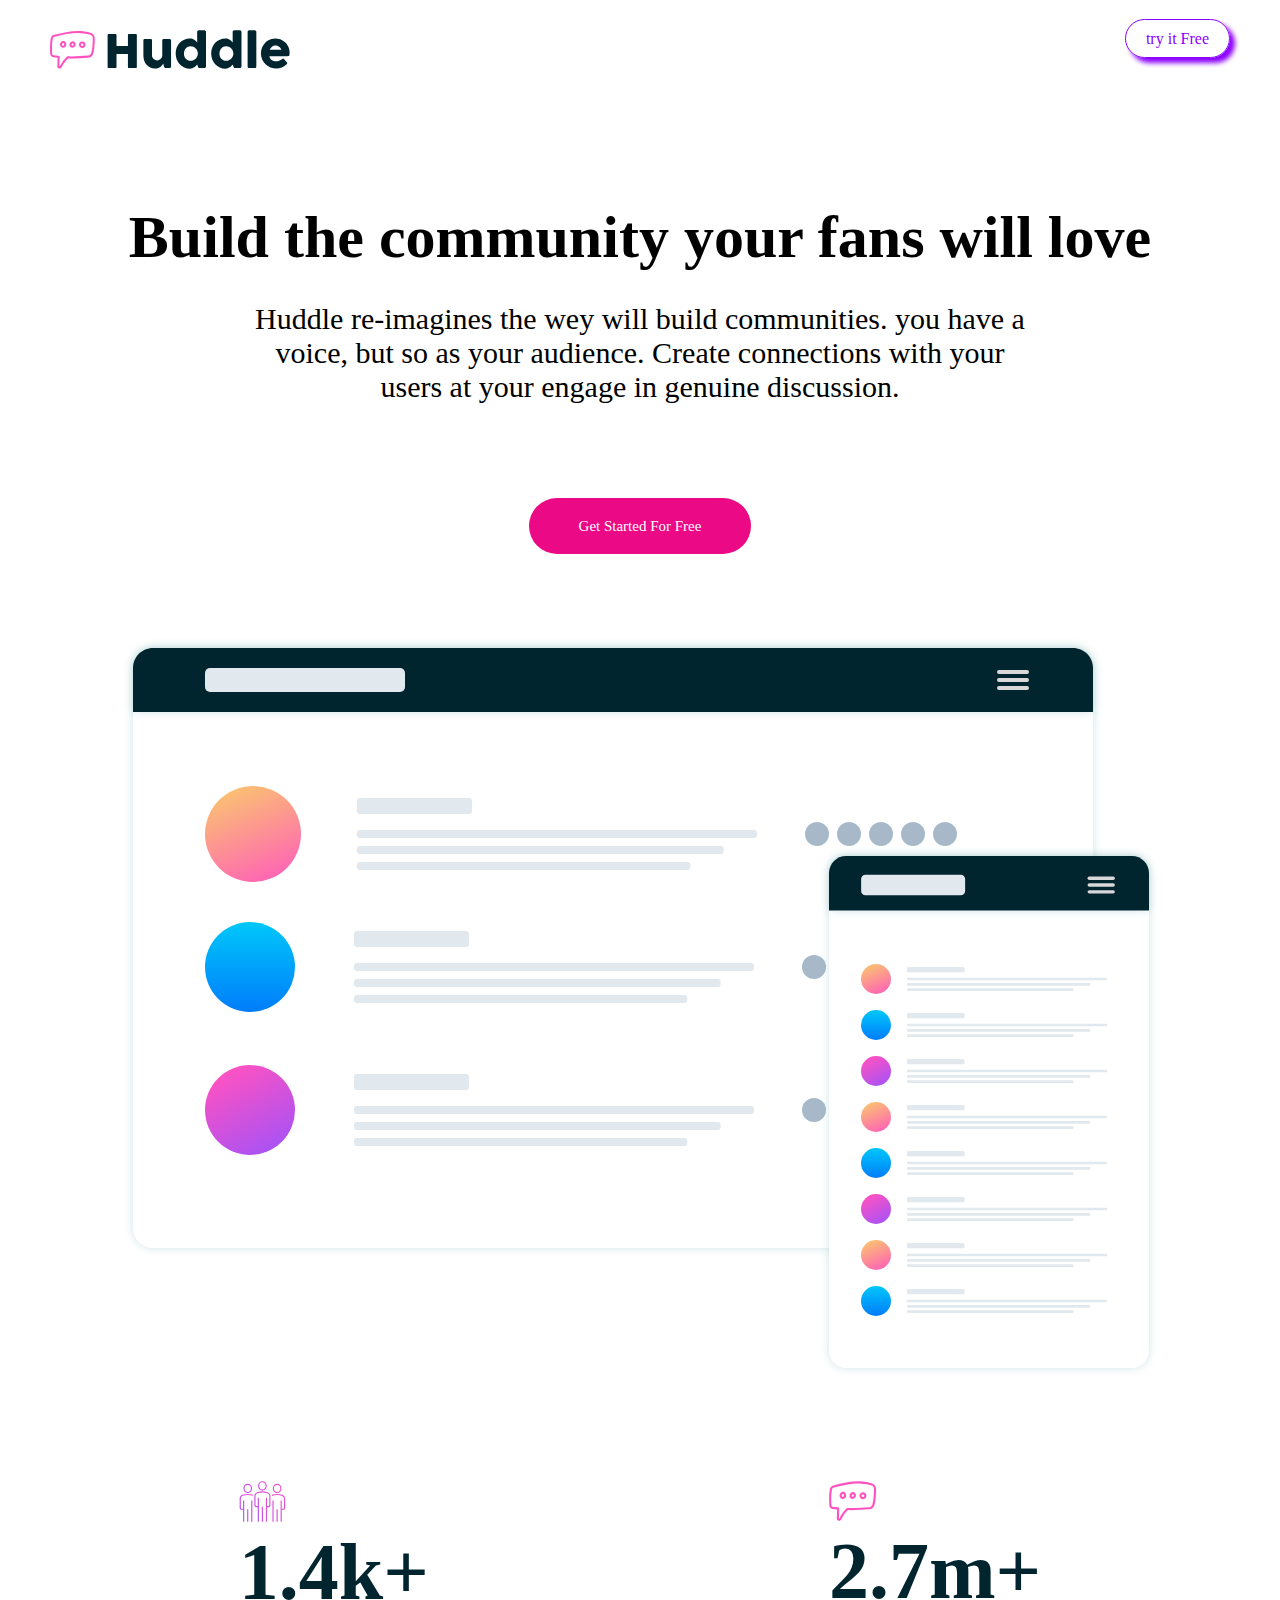
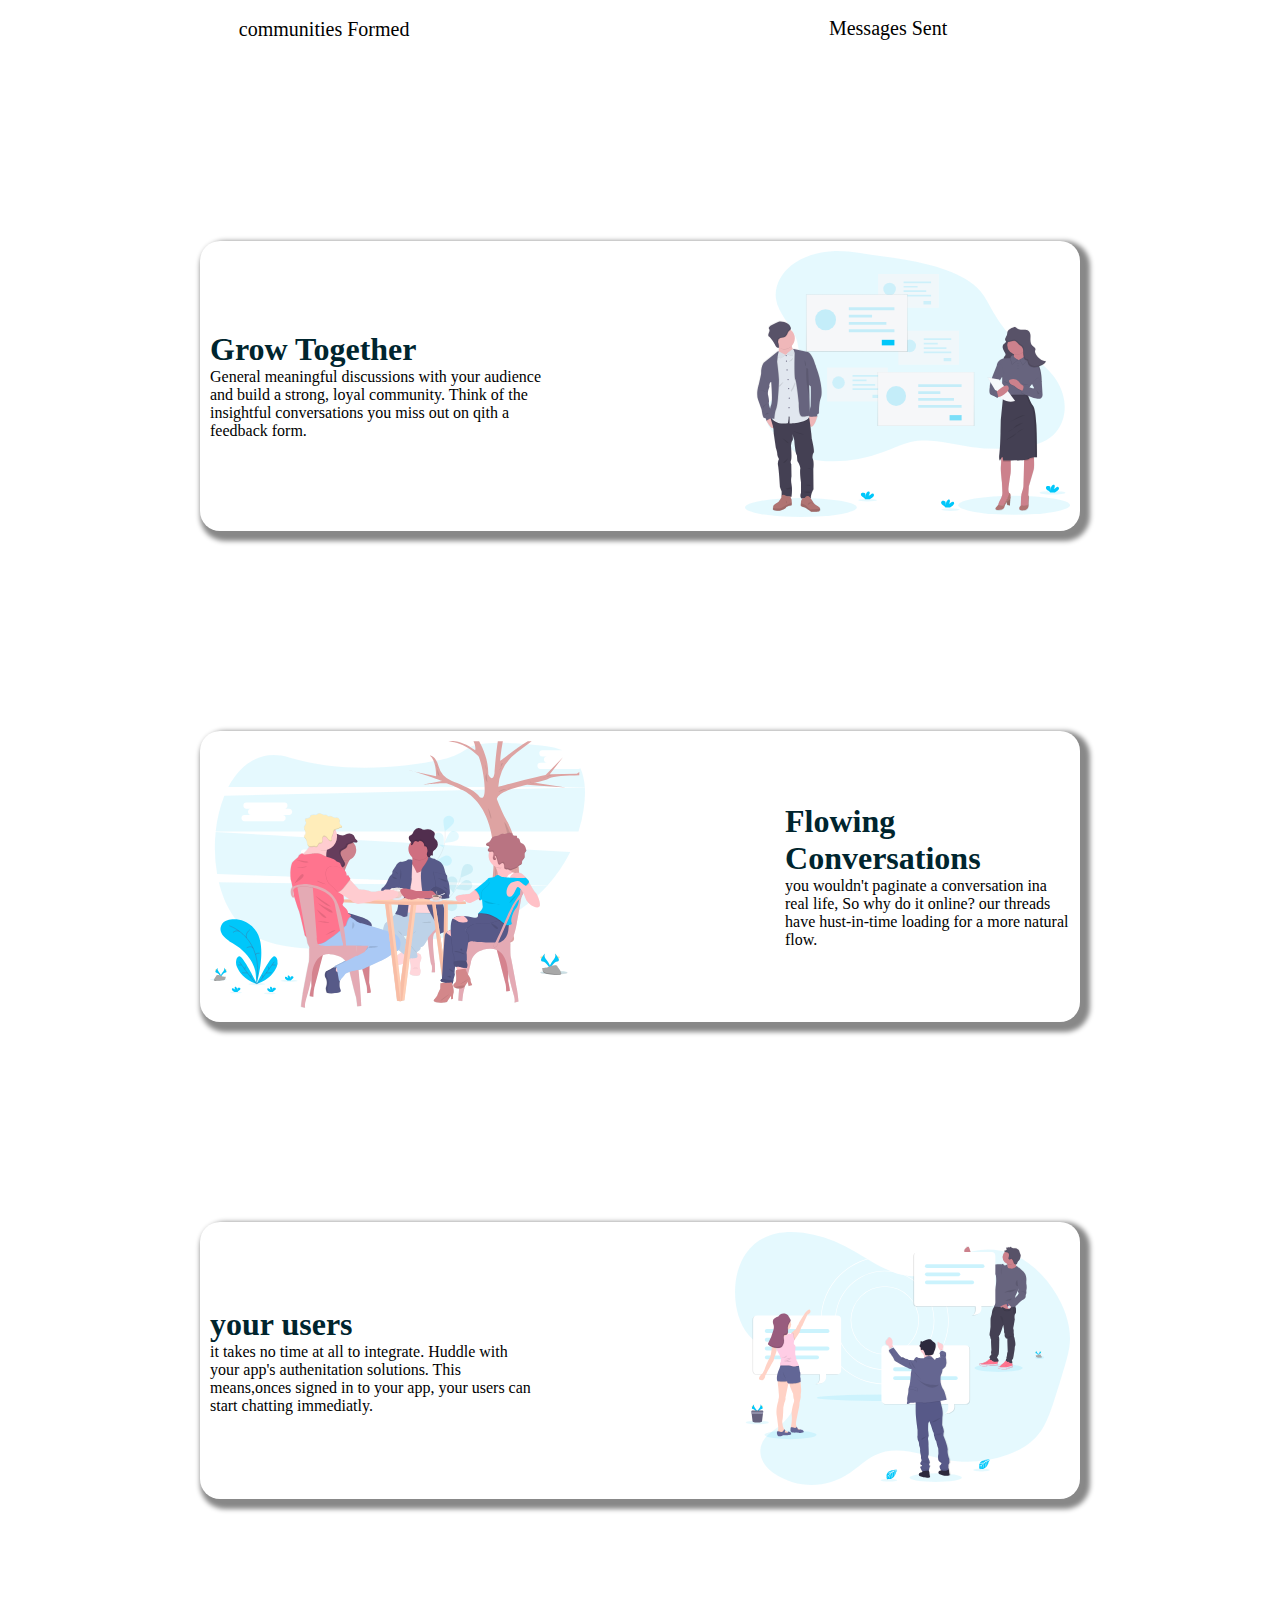
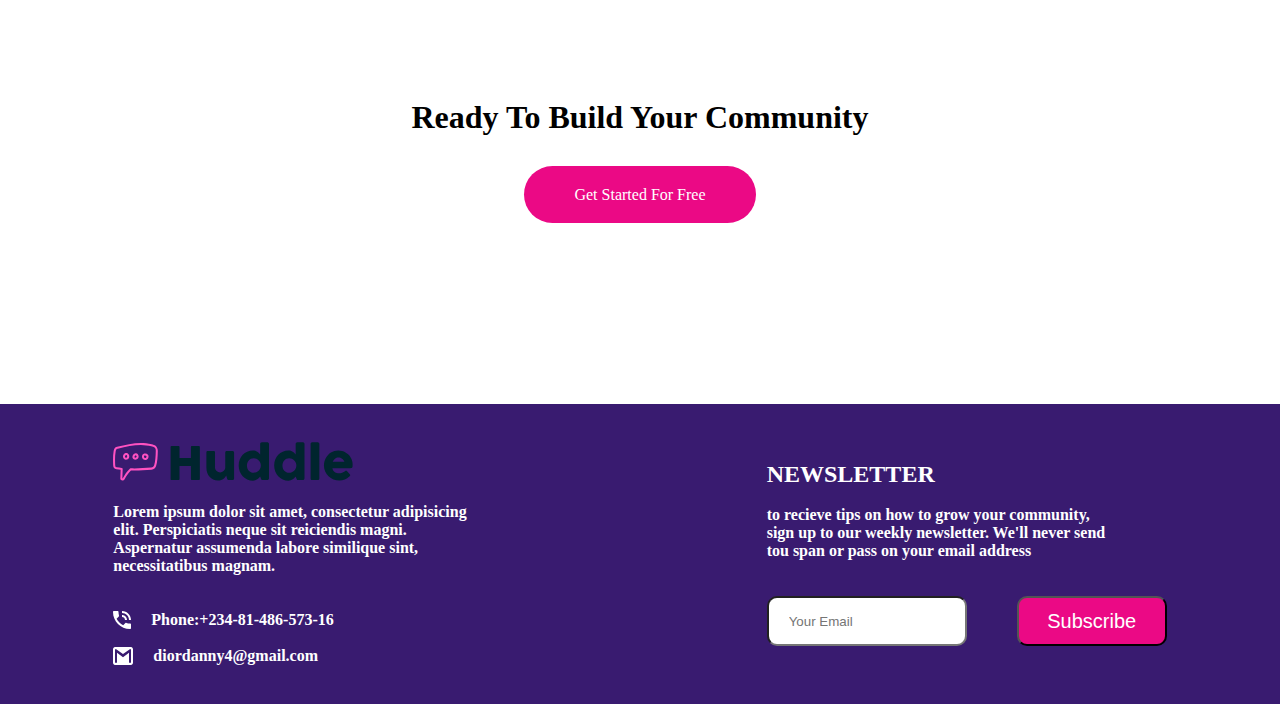
<file: index.html>
<!DOCTYPE html>
<html lang="en">
<head>
    <meta charset="UTF-8">
    <meta name="viewport" content="width=device-width, initial-scale=1.0">
    <title>DANIEL HUDLLE</title>
    <link rel="icon" href="./images/icon-email.svg">
    <link rel="stylesheet" href="style.css">
</head>
<body>
    <div class="navbar">
        <div class="logo">
        <img src="../images/logo.svg" alt="">
        </div>
        <div class="nav" id="nav">
            <a href="#">try it Free</a>
        </div>
    </div>
    <div class="body1">
        <h1>Build the community your fans will love</h1>
        <p>Huddle re-imagines the wey will build communities. you have a <br>voice, but so as your audience. Create connections with your <br>users at your engage in genuine discussion.</p>
        <div class="link">
            <a href="#">Get Started For Free</a>
        </div>
    </div>
    <div class="body2">
        <div class="img">
        <img src=".//images/screen-mockups.svg" alt="">
        </div>
        <div class="flex">
            <div>
            <img src="./images/icon-communities.svg" alt="">
            <h1>1.4k+</h1>
            <p>communities Formed</p>
            </div>
            <div>
                <img src="./images/icon-messages.svg" alt="">
                <h1>2.7m+</h1>
                <p>Messages Sent</p>
            </div>
        </div>
    </div>
    <div class="body3">
        <div class="flex1">
            <div>
                <h1>Grow Together </h1>
                <p>General meaningful discussions with your audience and build a strong, loyal community. Think of the insightful conversations you miss out on qith a feedback form.</p>
            </div>
            <div class="img">
                <img src="./images/illustration-grow-together.svg" alt="">
            </div>
        </div>
        <div class="flex1">
            <div class="img">
                <img src="./images/illustration-flowing-conversation.svg" alt="">
            </div>
            <div>
                <h1>Flowing Conversations </h1>
                <p>you wouldn't paginate a conversation ina real life, So why do it online? our threads have hust-in-time loading for a more natural flow.</p>
            </div>
        </div>
        <div class="flex1">
            <div>
                <h1>your users</h1>
                <p>it takes no time at all to integrate. Huddle with your app's authenitation solutions. This means,onces signed in to your app, your users can start chatting immediatly.</p>
            </div>
            <div class="img">
                <img src="./images/illustration-your-users.svg" alt="">
            </div>
        </div>
        <h1>Ready To Build Your Community</h1>
        <div class="link2">
            <a href="#">Get Started For Free</a>
        </div>
    </div>
    <div class="footer">
        <!-- <img src="./images/bg-footer-top-mobile.svg" alt=""> 
        -->
        <div class="content">
        <div class="word">
            <img src="./images/logo.svg" alt=""><br><br>
            <p>
            Lorem ipsum dolor sit amet, consectetur adipisicing <br>elit. Perspiciatis neque sit reiciendis magni. <br>Aspernatur assumenda labore similique sint, <br>necessitatibus magnam.</p><br><br>
            <div class="icon">
            <img src="./images/icon-phone.svg" alt="">
            <p>
            Phone:+234-81-486-573-16
            </p>
        </div><br>
            <div class="icon">
                <img src="./images/icon-email.svg" alt="">
                <p>diordanny4@gmail.com</p>
            </div>
        </div>
        <div class="word2">
            <h2>NEWSLETTER</h2><br>
            <p>to recieve tips on how to grow your community, <br>sign up to our weekly newsletter. We'll never send <br>tou span or pass on your email address </p><br><br>
            <div class="form">
            <div class="form1">
                <form action="/action.php.page">
                    <input type="search" placeholder="Your Email"
                    name="search" id="search" aria-label="Search our site">
                </form>
            </div>
            <div class="form2" >
                <form action="/action.php.page">
                    <input type="submit" value="Subscribe">
                </form>
            </div>
            </div>
        </div>
        </div>
    </div>
</body>
</html>
</file>
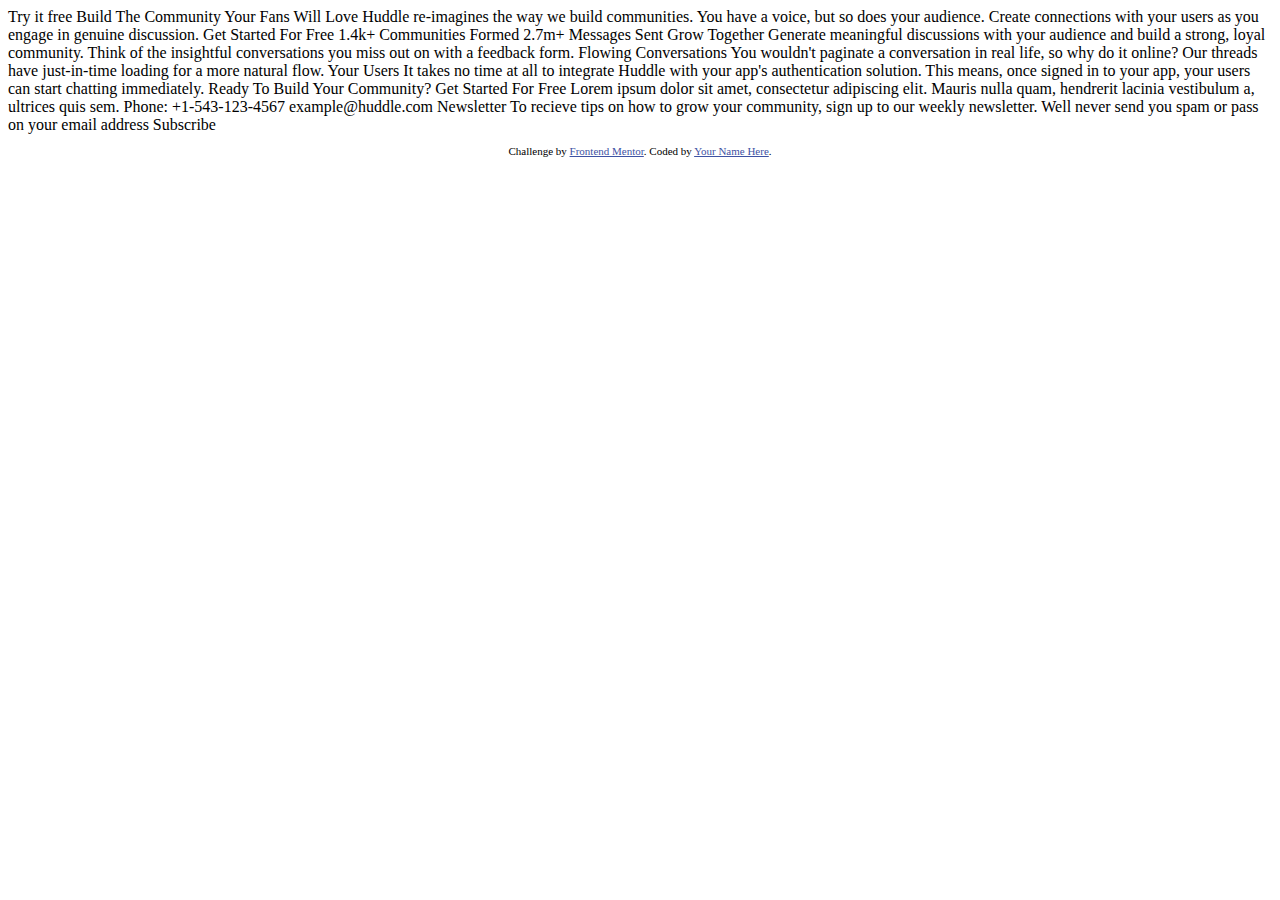
<file: imdex.html>
<!DOCTYPE html>
<html lang="en">
<head>
  <meta charset="UTF-8">
  <meta name="viewport" content="width=device-width, initial-scale=1.0"> <!-- displays site properly based on user's device -->

  <link rel="icon" type="image/png" sizes="32x32" href="./images/favicon-32x32.png">
  
  <title>Frontend Mentor | Huddle landing page with curved sections</title>

  <!-- Feel free to remove these styles or customise in your own stylesheet 👍 -->
  <style>
    .attribution { font-size: 11px; text-align: center; }
    .attribution a { color: hsl(228, 45%, 44%); }
  </style>
</head>
<body>
  Try it free

  Build The Community Your Fans Will Love

  Huddle re-imagines the way we build communities. You have a voice, but so does 
  your audience. Create connections with your users as you engage in genuine discussion. 

  Get Started For Free

  1.4k+
  Communities Formed

  2.7m+
  Messages Sent

  Grow Together
  Generate meaningful discussions with your audience and build a strong, loyal community. 
  Think of the insightful conversations you miss out on with a feedback form. 

  Flowing Conversations
  You wouldn't paginate a conversation in real life, so why do it online? Our threads have 
  just-in-time loading for a more natural flow.

  Your Users
  It takes no time at all to integrate Huddle with your app's authentication solution. This means, 
  once signed in to your app, your users can start chatting immediately.

  Ready To Build Your Community?
  Get Started For Free

  Lorem ipsum dolor sit amet, consectetur adipiscing elit. Mauris nulla quam, hendrerit lacinia 
  vestibulum a, ultrices quis sem.
  
  Phone: +1-543-123-4567
  example@huddle.com

  Newsletter
  To recieve tips on how to grow your community, sign up to our weekly newsletter. Well never 
  send you spam or pass on your email address

  Subscribe

  <footer>
    <p class="attribution">
      Challenge by <a href="https://www.frontendmentor.io?ref=challenge" target="_blank">Frontend Mentor</a>. 
      Coded by <a href="#">Your Name Here</a>.
    </p>
  </footer>
</body>
</html>
</file>
<file: style.css>
* {
    box-sizing: border-box;
    margin: 0;
    padding: 0;
}
.navbar {
    display: flex;
    justify-content: space-between;
    padding: 30px 50px;
    position: sticky;
    top: 0;
    background: white;
}
.nav a {
    color: rgb(140, 0, 255);
    border: 1px solid rgb(140, 0, 255) ;
    padding: 10px 20px;
    border-radius: 30px;
    text-decoration: none;
    box-shadow: 5px 5px 5px 0px rgb(140, 0, 255) ;
    transition: 0.5s;
}
.nav a:hover {
    opacity: 0.8;
    color: white;
    background-color: rgb(140, 0, 255) ;
    box-shadow: 5px 5px 5px 0px #cec3c3 ;
    transition: 0.5s;

}
.body1 {
    display: flex;
    flex-direction: column;
    align-items: center;
    text-align: center;
    font-size: 30px;
    margin-top: 100px;
}
.body1 h1 {
    margin-bottom: 30px;
}
.link a{
    color: white;
    border-radius: 50px;
    background-color: rgb(235, 9, 133);
    padding: 20px 50px;
    text-decoration: none;
    transition: 0.5s;
    font-size: 15px;
    
}
.link a:hover {
    background-color: white;
    color: rgb(235, 9, 133);
    box-shadow: 5px 5px 5px 5px #cec3c3 ;
    transition: 0.5s;
}
.link {
    margin-top: 100px;
}
.body2 {
    display: flex;
    justify-content: center;
    align-items: center;
    margin-top: 100px;
    flex-direction: column;
}
.img img {
    width: 100%;
    transition: 0.5s;
}
.flex {
    display: flex;
    gap: 400px;
    font-size: 20px;
    margin-top: 100px;
}
.flex h1 {
    font-size: 80px;
    color: rgb(0,37,46);
    font-weight: bold;
}
.body3 {
    display: flex;
    flex-direction: column;
    justify-content: center;
    align-items: center;
    padding: 200px;
}
.flex1 {
    display: flex;
    justify-content: center;
    align-items: center;
    margin-bottom: 200px;
    gap: 200px;
    box-shadow: 5px 5px 5px 5px #888888;
    transition: 0.5s;
    border-radius: 20px;
    padding: 10px;
    transition: 0.5s;
}
.flex1:hover {
    background-color: rgb(229,249,255) ;
    transition: 0.5s;
}
.flex1 h1 {
    color: rgb(0,37,46);
    font-weight: bold;
}
.link2 a{
    color: white;
    border-radius: 50px;
    background-color: rgb(235, 9, 133);
    padding: 20px 50px;
    text-decoration: none;
    transition: 0.5s;
}
.link2 a:hover {
    background-color: white;
    color: rgb(235, 9, 133);
    box-shadow: 5px 5px 5px 5px #cec3c3 ;
    transition: 0.5s;
}
.link2 {
    margin-top: 50px;
}
.footer {
    /* background-image: url(./images/bg-footer-top-mobile.svg); */
    background-repeat: no-repeat;
    background-size: cover;
    background-color: rgb(57,27,112);
    width: 100%;
    height: 300px;
    padding-bottom: -500px;
    display: flex;
    align-items: center;
    justify-content: center;
}

.content {
    display: flex;
    align-items: center;
    justify-content: center;
    color: white;
    font-weight: bold;
    gap: 300px;
}
.icon {
    display: flex;
    gap: 20px;
}
.form {
    display: flex;
    gap: 50px;
}
.form1 input {
    width: 200px;
    height: 50px;
    background-color: white;
    border-radius: 10px;
    padding-left: 20px;
    cursor: auto;
}
.form1 input:hover {
    border: 4px solid rgb(235, 9, 133);transition: 0.5s;
}
.form2 input {
    width: 150px;
    height: 50px;
    border-radius: 10px;
    text-align: center;
    display: flex;
    justify-content: center;
    align-items: center;
    background-color: rgb(235, 9, 133) ;
    color: white;
    font-size: 20px;
    transition: 0.5s;
}
.form2 input:hover {
    background-color: white;
    color:rgb(235, 9, 133) ;
    transition: 0.5s;
}
@media screen and (max-width:900px) {
    .logo img {
        width: 130px;
        height: 30px;
    }
    .navbar {
        padding: 20px 10px;
    }
    .body1 h1 {
        font-size: 30px;
    }
    .body1 p{
        font-size: 20px;
    }
    .link {
        font-size: 10px;
    }
    .body1 {
        padding: 10px;
    }
    br {
        display: none;
    }
    .link {
        padding: 10px 50px;
        font-size: 20px;
    }
    .body2 {
        margin-bottom: 300px;
    }
    .flex {
        flex-direction: column;
        gap: 100px;
        
    }
    .flex1 {
        flex-direction: column-reverse;
        gap: 50px;
        text-align: center;
    }
    .body3 {
    padding: 20px;

    }
    .content {
        flex-direction: column;
        gap: 10px;
        text-align: left;
    }
    .form {
        flex-direction: column;
        gap: 10px;
        align-items: flex-end;
        justify-content: right;
    }
    .form1 input {
        width: 300px;
    }
    .form2  {
        justify-content: right;
        display: flex;
    }
    .footer {
        height: 700px;
        padding: 100px;
        margin-top: 100px;
    }
    .word {
        margin-bottom: 50px;
    }
    .word img, p {
        margin-bottom: 20px;
    }
    .word2 h2, p {
        margin-bottom: 20px;
    }
}
@media screen and (max-width:500px) {
    .link {
        font-size: 10px;
    }
    .body1 {
        padding: 5px;
        align-items: flex-start;
    }
}
</file>
